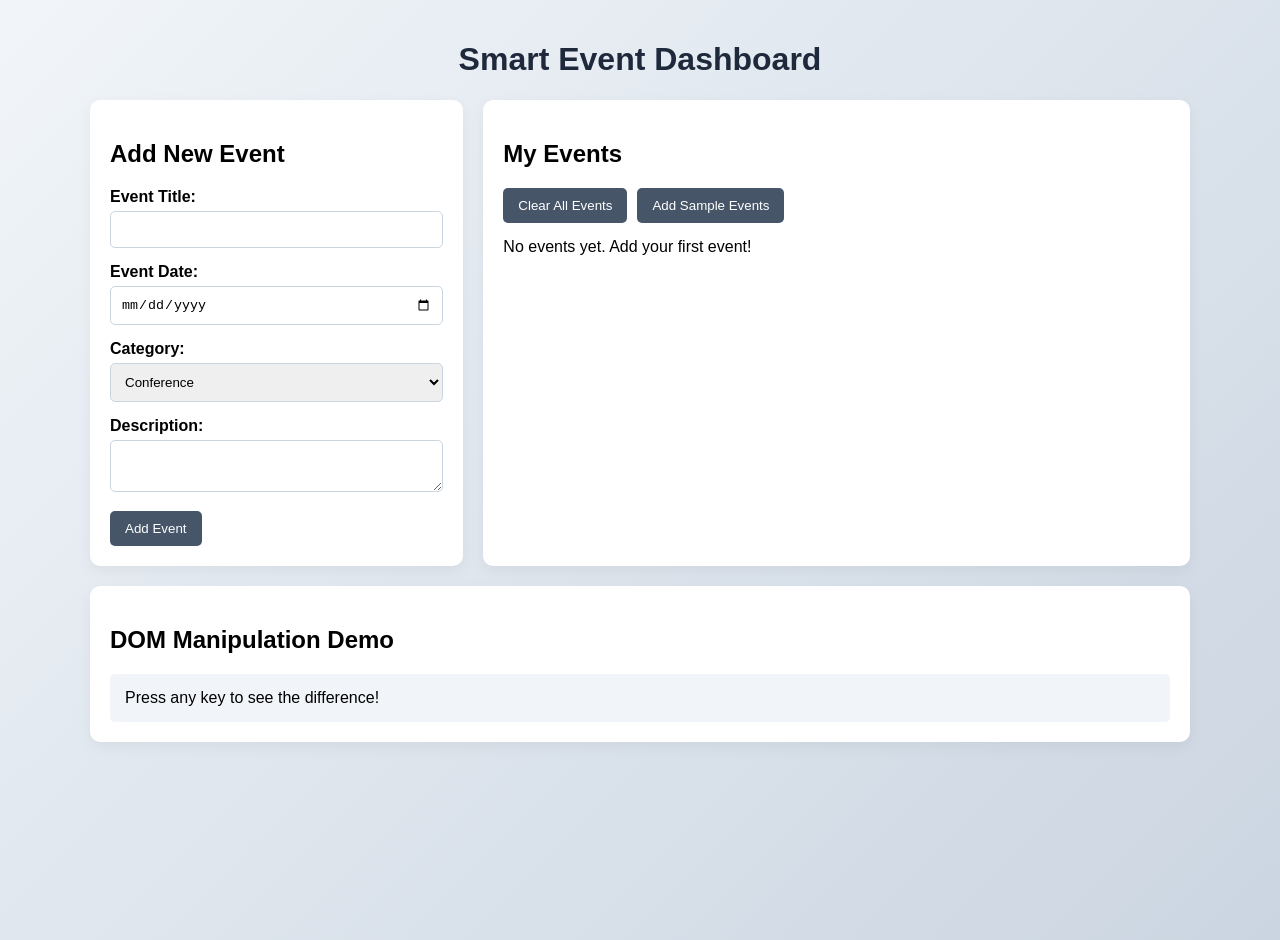
<file: index.html>
<!DOCTYPE html>
<html lang="en">

<head>
    <meta charset="UTF-8">
    <meta name="viewport" content="width=device-width, initial-scale=1.0">
    <title>Smart Event Dashboard</title>
    <link rel="stylesheet" href="style.css">
</head>

<body>
    <div class="container">
        <h1>Smart Event Dashboard</h1>

        <div class="dashboard">
            <div class="form-section">
                <h2>Add New Event</h2>
                <form id="eventForm">
                    <div class="form-group">
                        <label for="eventTitle">Event Title:</label>
                        <input type="text" id="eventTitle" required>
                    </div>

                    <div class="form-group">
                        <label for="eventDate">Event Date:</label>
                        <input type="date" id="eventDate" required>
                    </div>

                    <div class="form-group">
                        <label for="eventCategory">Category:</label>
                        <select id="eventCategory" required>
                            <option value="Conference">Conference</option>
                            <option value="Workshop">Workshop</option>
                            <option value="Meetup">Meetup</option>
                            <option value="Webinar">Webinar</option>
                            <option value="Social">Social</option>
                        </select>
                    </div>

                    <div class="form-group">
                        <label for="eventDescription">Description:</label>
                        <textarea id="eventDescription" required></textarea>
                    </div>

                    <button type="submit">Add Event</button>
                </form>
            </div>

            <div class="events-section">
                <h2>My Events</h2>
                <div class="controls">
                    <button id="clearAllBtn">Clear All Events</button>
                    <button id="addSampleBtn">Add Sample Events</button>
                </div>
                <div id="eventContainer">
                    <div class="empty-state">No events yet. Add your first event!</div>
                </div>
            </div>
        </div>

        <div class="demo-section">
            <h2>DOM Manipulation Demo</h2>
            <div class="demo-box">
                <div id="demoContent" class="demo-content">
                    Press any key to see the difference!
                </div>
            </div>
        </div>
    </div>

    <script src="script.js"></script>
</body>

</html>
</file>
<file: style.css>
body {
    font-family: Arial, sans-serif;
    background: linear-gradient(135deg, #f1f5f9 0%, #cbd5e1 100%);
    min-height: 100vh;
    padding: 20px;
    margin: 0;
}

.container {
    max-width: 1100px;
    margin: auto;
}

h1 {
    text-align: center;
    color: #1e293b;
}

.dashboard {
    display: flex;
    gap: 20px;
}

.form-section, .events-section, .demo-section {
    background: white;
    padding: 20px;
    border-radius: 10px;
    box-shadow: 0 5px 15px rgba(0,0,0,0.05);
    margin-bottom: 20px;
}

.form-section { flex: 1; }
.events-section { flex: 2; }

.form-group { margin-bottom: 15px; }
label { display: block; margin-bottom: 5px; font-weight: bold; }

input, select, textarea {
    width: 100%;
    padding: 10px;
    border: 1px solid #cbd5e1;
    border-radius: 5px;
    box-sizing: border-box;
}

button {
    background-color: #475569;
    color: white;
    border: none;
    padding: 10px 15px;
    border-radius: 5px;
    cursor: pointer;
}

button:hover { background-color: #1e293b; }

.controls { margin-bottom: 15px; display: flex; gap: 10px; }

/* Event Card Styling */
.event-card {
    background: #f8fafc;
    border-left: 5px solid #64748b;
    padding: 15px;
    margin-bottom: 10px;
    position: relative;
    border-radius: 5px;
}

.delete-btn {
    position: absolute;
    top: 5px;
    right: 5px;
    background: #94a3b8;
    padding: 2px 8px;
    font-size: 12px;
}

.demo-content {
    background: #f1f5f9;
    padding: 15px;
    border-radius: 5px;
}
</file>
<file: style1.css>
body {
    font-family: Arial, sans-serif;
    background: linear-gradient(135deg, #f1f5f9 0%, #cbd5e1 100%);
    min-height: 100vh;
    padding: 20px;
    margin: 0;
}

.container {
    max-width: 1100px;
    margin: auto;
}

h1 {
    text-align: center;
    color: #1e293b;
}

.dashboard {
    display: flex;
    gap: 20px;
}

.form-section, .events-section, .demo-section {
    background: white;
    padding: 20px;
    border-radius: 10px;
    box-shadow: 0 5px 15px rgba(0,0,0,0.05);
    margin-bottom: 20px;
}

.form-section { flex: 1; }
.events-section { flex: 2; }

.form-group { margin-bottom: 15px; }
label { display: block; margin-bottom: 5px; font-weight: bold; }

input, select, textarea {
    width: 100%;
    padding: 10px;
    border: 1px solid #cbd5e1;
    border-radius: 5px;
    box-sizing: border-box;
}

button {
    background-color: #475569;
    color: white;
    border: none;
    padding: 10px 15px;
    border-radius: 5px;
    cursor: pointer;
}

button:hover { background-color: #1e293b; }

.controls { margin-bottom: 15px; display: flex; gap: 10px; }

/* Event Card Styling */
.event-card {
    background: #f8fafc;
    border-left: 5px solid #64748b;
    padding: 15px;
    margin-bottom: 10px;
    position: relative;
    border-radius: 5px;
}

.delete-btn {
    position: absolute;
    top: 5px;
    right: 5px;
    background: #94a3b8;
    padding: 2px 8px;
    font-size: 12px;
}

.demo-content {
    background: #f1f5f9;
    padding: 15px;
    border-radius: 5px;
}
</file>
